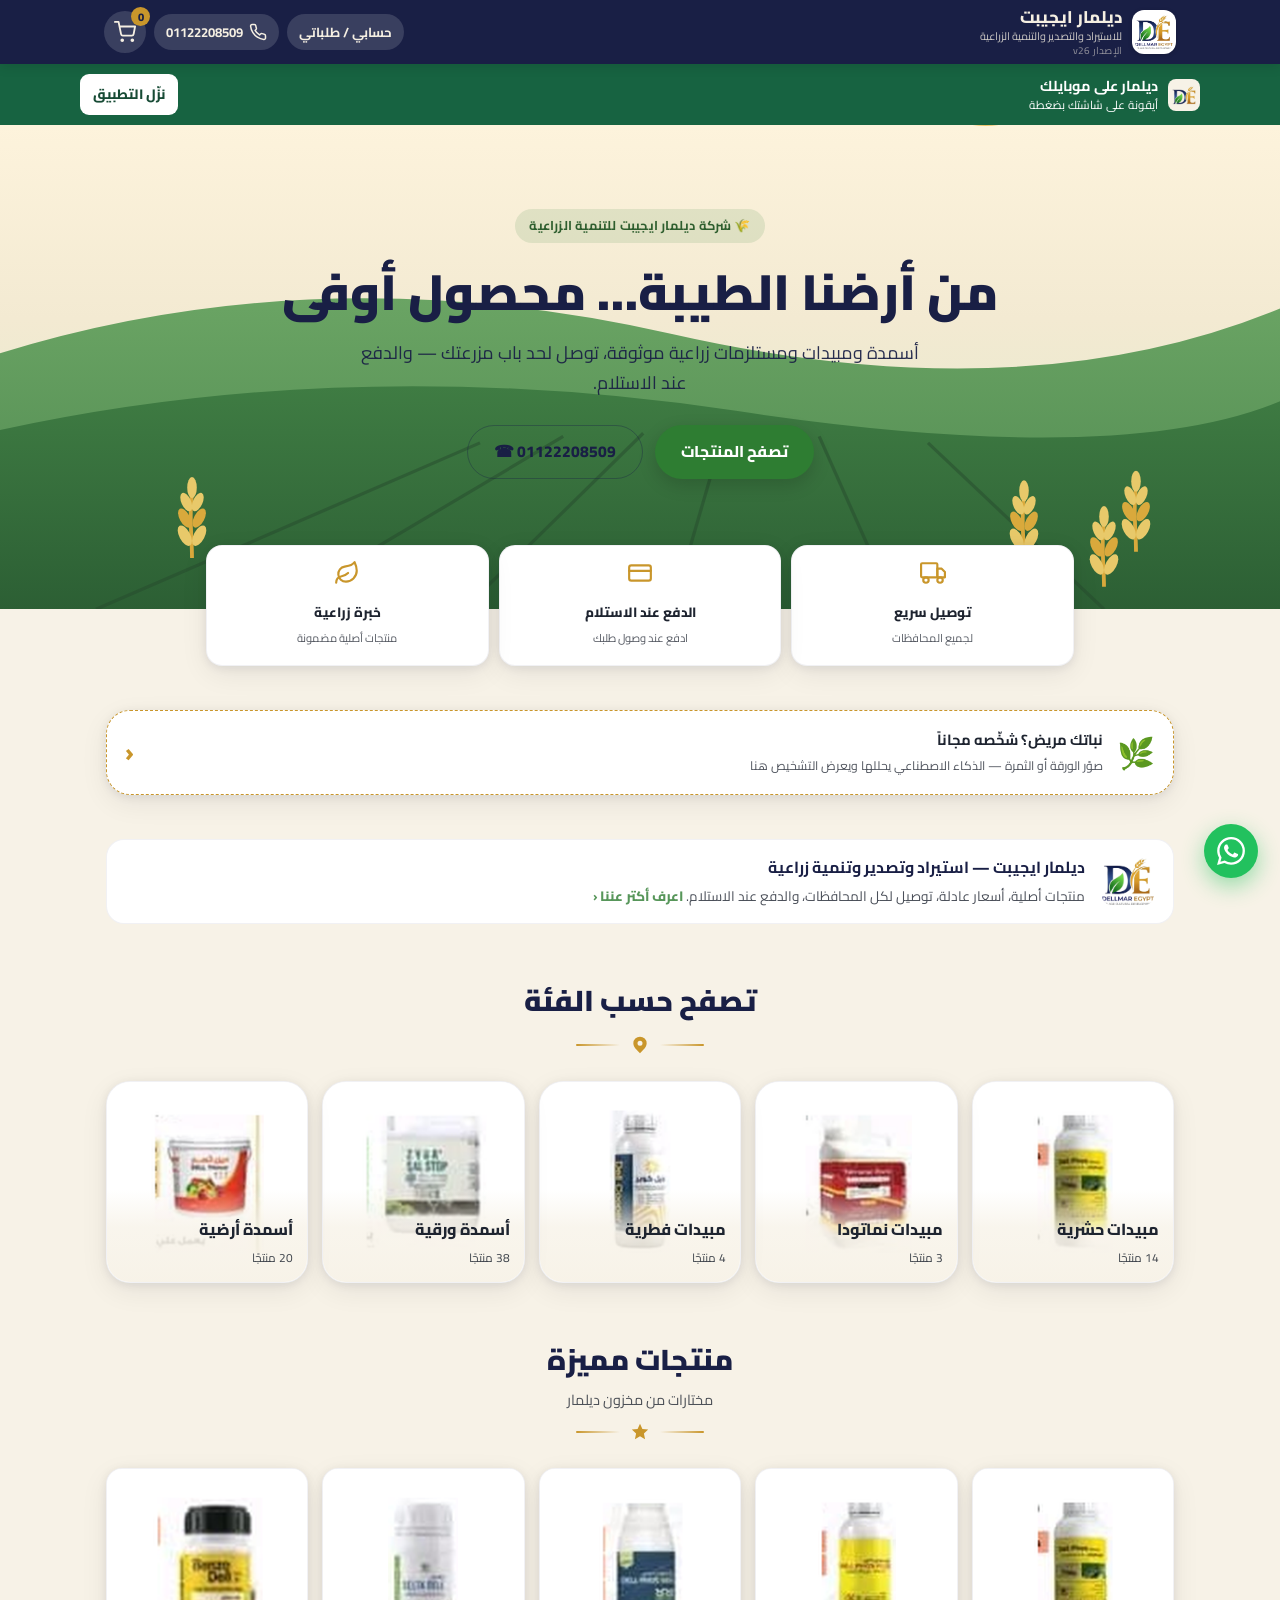
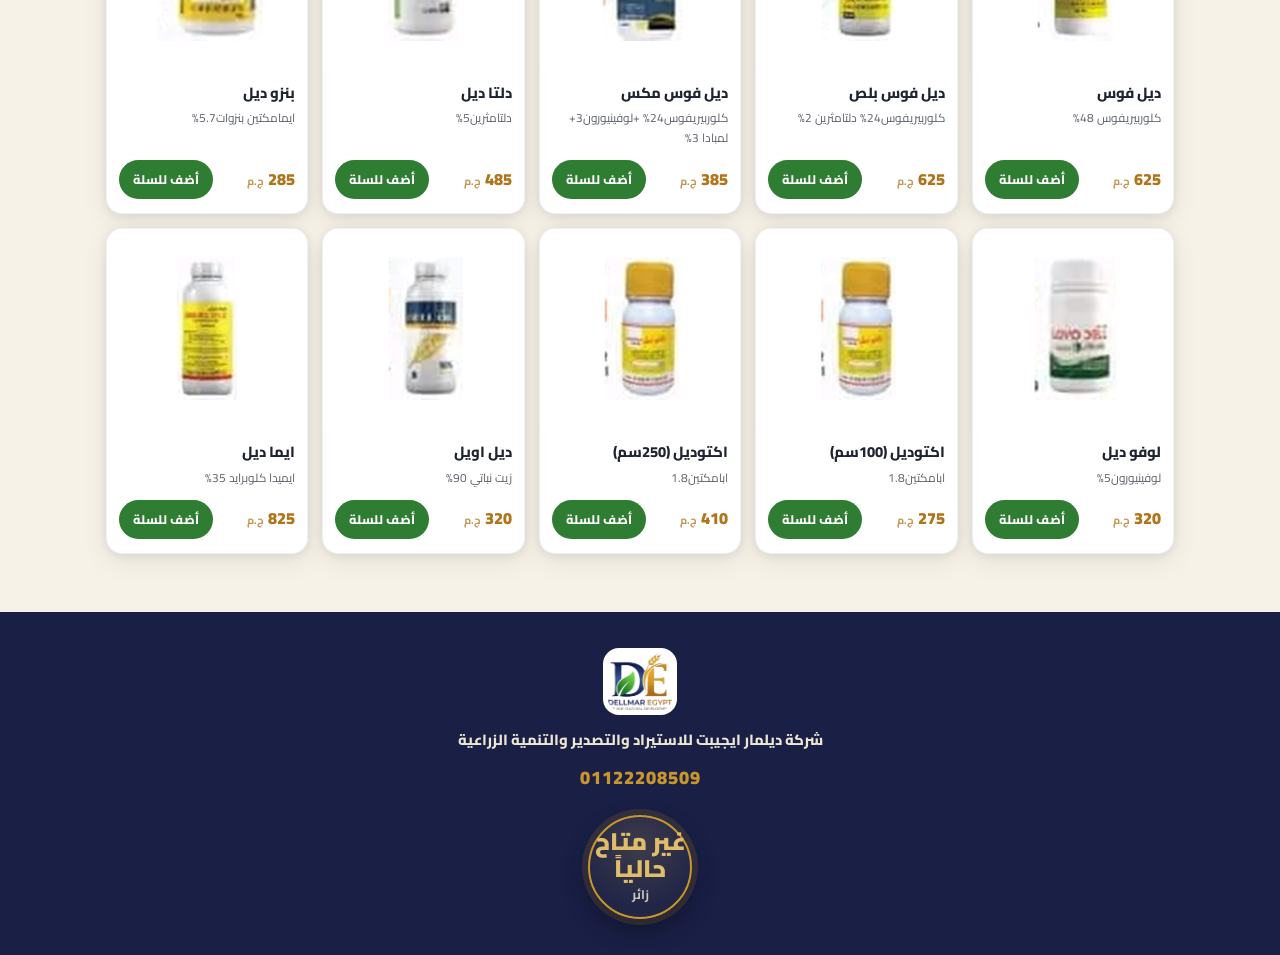
<file: index.html>
<!DOCTYPE html>
<html lang="ar" dir="rtl" data-theme="harvest">
<head>
<meta charset="UTF-8">
<meta name="viewport" content="width=device-width, initial-scale=1, viewport-fit=cover">
<title>ديلمار ايجيبت | مستلزمات الزراعة</title>
<meta name="description" content="متجر ديلمار ايجيبت للاستيراد والتصدير والتنمية الزراعية — أسمدة ومبيدات ومستلزمات زراعية. الدفع عند الاستلام.">
<meta name="theme-color" content="#191F45">
<link rel="manifest" href="manifest.webmanifest">
<link rel="icon" type="image/png" href="icons/icon-192.png">
<link rel="apple-touch-icon" href="icons/icon-192.png">
<meta name="mobile-web-app-capable" content="yes">
<meta name="apple-mobile-web-app-capable" content="yes">
<meta name="apple-mobile-web-app-status-bar-style" content="black-translucent">
<link rel="preconnect" href="https://fonts.googleapis.com">
<link rel="preconnect" href="https://fonts.gstatic.com" crossorigin>
<link href="https://fonts.googleapis.com/css2?family=Cairo:wght@400;600;700;800;900&family=Amiri:ital,wght@0,400;0,700;1,400&family=Tajawal:wght@400;500;700;800&display=swap" rel="stylesheet">
<link rel="stylesheet" href="css/base.css?v=26">
<link id="theme-css" rel="stylesheet" href="css/theme-harvest.css?v=26">
</head>
<body>
<div id="update-ready" hidden role="status">نسخة جديدة جاهزة <button type="button" id="update-reload">تحديث دلوقتي</button></div>

<header class="site-header">
  <div class="header-inner">
    <a class="brand" href="#/">
      <img class="brand-logo" src="images/logo.png" alt="شعار ديلمار ايجيبت">
      <span class="brand-text">
        <strong>ديلمار ايجيبت</strong>
        <small>للاستيراد والتصدير والتنمية الزراعية</small>
        <small class="app-ver" id="app-ver" dir="rtl">الإصدار v26</small>
      </span>
    </a>
    <div class="header-actions"><a class="header-phone header-account" href="#/login">حسابي / طلباتي</a>
      <a class="header-phone" href="tel:01122208509" aria-label="اتصل بنا">
        <svg viewBox="0 0 24 24" width="18" height="18" fill="none" stroke="currentColor" stroke-width="2" stroke-linecap="round" stroke-linejoin="round"><path d="M22 16.92v3a2 2 0 0 1-2.18 2 19.79 19.79 0 0 1-8.63-3.07 19.5 19.5 0 0 1-6-6 19.79 19.79 0 0 1-3.07-8.67A2 2 0 0 1 4.11 2h3a2 2 0 0 1 2 1.72c.127.96.361 1.903.7 2.81a2 2 0 0 1-.45 2.11L8.09 9.91a16 16 0 0 0 6 6l1.27-1.27a2 2 0 0 1 2.11-.45c.907.339 1.85.573 2.81.7A2 2 0 0 1 22 16.92z"/></svg>
        <span class="header-phone-num" dir="ltr">01122208509</span>
      </a>
      <a class="cart-btn" href="#/cart" aria-label="سلة المشتريات">
        <svg viewBox="0 0 24 24" width="22" height="22" fill="none" stroke="currentColor" stroke-width="2" stroke-linecap="round" stroke-linejoin="round"><circle cx="9" cy="21" r="1"/><circle cx="20" cy="21" r="1"/><path d="M1 1h4l2.68 13.39a2 2 0 0 0 2 1.61h9.72a2 2 0 0 0 2-1.61L23 6H6"/></svg>
        <span class="cart-count" id="cart-count" hidden>0</span>
      </a>
    </div>
  </div>
</header>

<section id="install-entry" aria-label="تطبيق ديلمار">
  <img src="icons/icon-192.png" width="32" height="32" alt="">
  <span><strong>ديلمار على موبايلك</strong><small>أيقونة على شاشتك بضغطة</small></span>
  <button type="button" id="install-go">نزّل التطبيق</button>
</section>
<dialog id="install-help" aria-labelledby="install-title" dir="rtl">
  <h2 id="install-title">نزّل ديلمار على جهازك</h2>
  <p id="install-steps"></p>
  <a id="install-apk" class="btn" href="https://github.com/dellmar-egypt/dellmar-egypt.github.io/releases/download/android-v1.0.0/Dellmar.apk" target="_blank" rel="noopener" hidden>تحميل التطبيق مباشرة (APK)</a>
  <p class="install-note">التثبيت من المتصفح مجاني، ومش محتاج متجر Google Play. ظهور اختيار التثبيت بيعتمد على المتصفح والجهاز.</p>
  <button type="button" id="install-close">تمام</button>
</dialog>

<main id="app" class="app-main" aria-live="polite"></main>

<footer class="site-footer">
  <div class="footer-inner">
    <img class="footer-logo" src="images/logo.png" alt="ديلمار ايجيبت">
    <p class="footer-company">شركة ديلمار ايجيبت للاستيراد والتصدير والتنمية الزراعية</p>
    <a class="footer-phone" href="tel:01122208509" dir="ltr">01122208509</a>
    <div class="visit-badge" role="status" aria-label="عدد زيارات الموقع">
      <span class="visit-badge-num" id="public-visit-total" aria-live="polite">…</span>
      <span class="visit-badge-label">زائر</span>
    </div>
  </div>
</footer>

<nav class="tabbar" aria-label="التنقل الرئيسي">
  <a href="#/" data-nav="home">
    <svg viewBox="0 0 24 24" width="22" height="22" fill="none" stroke="currentColor" stroke-width="2" stroke-linecap="round" stroke-linejoin="round"><path d="M3 9l9-7 9 7v11a2 2 0 0 1-2 2H5a2 2 0 0 1-2-2z"/><path d="M9 22V12h6v10"/></svg>
    <span>الرئيسية</span>
  </a>
  <a href="#/categories" data-nav="cats">
    <svg viewBox="0 0 24 24" width="22" height="22" fill="none" stroke="currentColor" stroke-width="2" stroke-linecap="round" stroke-linejoin="round"><path d="M11 20A7 7 0 0 1 9.8 6.1C15.5 5 17 4.48 19 2c1 2 2 4.18 2 8 0 5.5-4.78 10-10 10Z"/><path d="M2 21c0-3 1.85-5.36 5.08-6C9.5 14.52 12 13 13 12"/></svg>
    <span>التصنيفات</span>
  </a>
  <a href="#/cart" data-nav="cart">
    <svg viewBox="0 0 24 24" width="22" height="22" fill="none" stroke="currentColor" stroke-width="2" stroke-linecap="round" stroke-linejoin="round"><circle cx="9" cy="21" r="1"/><circle cx="20" cy="21" r="1"/><path d="M1 1h4l2.68 13.39a2 2 0 0 0 2 1.61h9.72a2 2 0 0 0 2-1.61L23 6H6"/></svg>
    <span>السلة</span>
  </a>
  <a href="#/login" data-nav="account"><svg viewBox="0 0 24 24" width="22" height="22" fill="none" stroke="currentColor" stroke-width="2"><circle cx="12" cy="8" r="4"/><path d="M4 22v-3a8 8 0 0 1 16 0v3"/></svg><span>حسابي</span></a>
  <a href="tel:01122208509" data-nav="call">
    <svg viewBox="0 0 24 24" width="22" height="22" fill="none" stroke="currentColor" stroke-width="2" stroke-linecap="round" stroke-linejoin="round"><path d="M22 16.92v3a2 2 0 0 1-2.18 2 19.79 19.79 0 0 1-8.63-3.07 19.5 19.5 0 0 1-6-6 19.79 19.79 0 0 1-3.07-8.67A2 2 0 0 1 4.11 2h3a2 2 0 0 1 2 1.72c.127.96.361 1.903.7 2.81a2 2 0 0 1-.45 2.11L8.09 9.91a16 16 0 0 0 6 6l1.27-1.27a2 2 0 0 1 2.11-.45c.907.339 1.85.573 2.81.7A2 2 0 0 1 22 16.92z"/></svg>
    <span>اتصل بنا</span>
  </a>
</nav>

<a class="wa-float" href="https://wa.me/201122208509" target="_blank" rel="noopener" aria-label="كلمنا على واتساب">
  <svg viewBox="0 0 24 24" width="28" height="28" fill="currentColor" aria-hidden="true"><path d="M17.472 14.382c-.297-.149-1.758-.867-2.03-.967-.273-.099-.471-.148-.67.15-.197.297-.767.966-.94 1.164-.173.199-.347.223-.644.075-.297-.15-1.255-.463-2.39-1.475-.883-.788-1.48-1.761-1.653-2.059-.173-.297-.018-.458.13-.606.134-.133.298-.347.446-.52.149-.174.198-.298.298-.497.099-.198.05-.371-.025-.52-.075-.149-.669-1.612-.916-2.207-.242-.579-.487-.5-.669-.51-.173-.008-.371-.01-.57-.01-.198 0-.52.074-.792.372-.272.297-1.04 1.016-1.04 2.479 0 1.462 1.065 2.875 1.213 3.074.149.198 2.096 3.2 5.077 4.487.709.306 1.262.489 1.694.625.712.227 1.36.195 1.871.118.571-.085 1.758-.719 2.006-1.413.248-.694.248-1.289.173-1.413-.074-.124-.272-.198-.57-.347m-5.421 7.403h-.004a9.87 9.87 0 01-5.031-1.378l-.361-.214-3.741.982.998-3.648-.235-.374a9.86 9.86 0 01-1.51-5.26c.001-5.45 4.436-9.884 9.888-9.884 2.64 0 5.122 1.03 6.988 2.898a9.825 9.825 0 012.893 6.994c-.003 5.45-4.437 9.884-9.885 9.884m8.413-18.297A11.815 11.815 0 0012.05 0C5.495 0 .16 5.335.157 11.892c0 2.096.547 4.142 1.588 5.945L.057 24l6.305-1.654a11.882 11.882 0 005.683 1.448h.005c6.554 0 11.89-5.335 11.893-11.893a11.821 11.821 0 00-3.48-8.413z"/></svg>
</a>

<script src="js/data.js?v=26"></script>
<script src="js/config.js?v=26"></script>
<script src="js/admin.js?v=26"></script>
<script src="js/app.js?v=26"></script>
<script src="js/install.js?v=26"></script>
</body>
</html>
</file>
<file: css/base.css>
/* ============================================================
   ديلمار ايجيبت — الطبقة الأساسية (التخطيط والمكوّنات)
   الألوان تأتي من ملف الثيم عبر متغيرات CSS
   ============================================================ */

*, *::before, *::after { box-sizing: border-box; margin: 0; padding: 0; }

:root {
  --radius-s: 10px;
  --radius-m: 16px;
  --radius-l: 24px;
  --shadow-card: 0 2px 10px rgba(16, 20, 46, .08), 0 8px 28px rgba(16, 20, 46, .07);
  --shadow-pop: 0 12px 40px rgba(16, 20, 46, .22);
  --header-h: 64px;
  --tabbar-h: 62px;
  --font-body: 'Cairo', 'Segoe UI', Tahoma, sans-serif;
  --font-display: 'Cairo', 'Segoe UI', Tahoma, sans-serif;
}

html { scroll-behavior: smooth; }

body {
  font-family: var(--font-body);
  background: var(--bg);
  color: var(--ink);
  line-height: 1.7;
  min-height: 100vh;
  padding-bottom: calc(var(--tabbar-h) + env(safe-area-inset-bottom, 0px));
  transition: background .3s ease;
}

img { max-width: 100%; display: block; }
a { color: inherit; text-decoration: none; }
button { font-family: inherit; cursor: pointer; border: none; background: none; color: inherit; }
input, select, textarea { font-family: inherit; font-size: 1rem; }

/* ---------- الترويسة ---------- */
.site-header {
  position: sticky; top: 0; z-index: 50;
  background: var(--header-bg);
  color: var(--header-ink);
  box-shadow: var(--header-shadow, 0 2px 12px rgba(0,0,0,.12));
}
.header-inner {
  max-width: 1100px; margin-inline: auto;
  height: var(--header-h);
  display: flex; align-items: center; gap: 12px;
  padding-inline: 14px;
}
.brand { display: flex; align-items: center; gap: 10px; min-width: 0; }
.brand-logo {
  width: 44px; height: 44px; object-fit: contain;
  border-radius: 12px; background: #fff; padding: 3px;
  box-shadow: 0 1px 4px rgba(0,0,0,.18);
}
.brand-text { display: flex; flex-direction: column; line-height: 1.3; min-width: 0; }
.brand-text strong { font-size: 1.06rem; font-weight: 800; white-space: nowrap; }
.brand-text small { font-size: .68rem; opacity: .82; white-space: nowrap; overflow: hidden; text-overflow: ellipsis; max-width: 42vw; }
.header-actions { margin-inline-start: auto; display: flex; align-items: center; gap: 8px; }
.header-phone {
  display: flex; align-items: center; gap: 6px;
  font-size: .82rem; font-weight: 700;
  padding: 7px 12px; border-radius: 999px;
  background: var(--header-chip-bg); color: var(--header-chip-ink);
  transition: transform .15s ease;
}
.header-phone:active { transform: scale(.95); }
.cart-btn {
  position: relative; display: grid; place-items: center;
  width: 42px; height: 42px; border-radius: 50%;
  background: var(--header-chip-bg); color: var(--header-chip-ink);
}
.cart-count {
  position: absolute; top: -4px; inset-inline-start: -4px;
  min-width: 19px; height: 19px; padding-inline: 5px;
  border-radius: 999px; font-size: .7rem; font-weight: 800;
  display: grid; place-items: center;
  background: var(--accent); color: var(--accent-ink);
}

/* ---------- البطل (Hero) ---------- */
.hero {
  position: relative; overflow: hidden;
  background: var(--hero-bg);
  color: var(--hero-ink);
}
.hero-scene { position: absolute; inset: 0; width: 100%; height: 100%; }
.hero-content {
  position: relative; z-index: 2;
  max-width: 1100px; margin-inline: auto;
  padding: 58px 20px 120px;
  text-align: center;
}
.hero-kicker {
  display: inline-flex; align-items: center; gap: 8px;
  font-size: .8rem; font-weight: 700; letter-spacing: .2px;
  padding: 6px 14px; border-radius: 999px;
  background: var(--hero-chip-bg); color: var(--hero-chip-ink);
  margin-bottom: 16px;
}
.hero-title {
  font-family: var(--font-display);
  font-size: clamp(1.7rem, 6.4vw, 3.1rem);
  font-weight: 900; line-height: 1.35;
  margin-bottom: 12px;
}
.hero-title em { font-style: normal; color: var(--hero-accent); }
.hero-sub {
  font-size: clamp(.95rem, 3vw, 1.12rem);
  opacity: .92; max-width: 560px; margin: 0 auto 26px;
}
.hero-ctas { display: flex; gap: 12px; justify-content: center; flex-wrap: wrap; }

/* ---------- الأزرار ---------- */
.btn {
  display: inline-flex; align-items: center; justify-content: center; gap: 8px;
  font-weight: 800; font-size: .98rem;
  padding: 13px 26px; border-radius: var(--btn-radius, 999px);
  background: var(--btn-bg); color: var(--btn-ink);
  box-shadow: var(--btn-shadow, 0 6px 18px rgba(0,0,0,.16));
  transition: transform .15s ease, box-shadow .2s ease, background .2s ease;
}
.btn:active { transform: translateY(1px) scale(.98); }
.btn-ghost {
  background: var(--btn-ghost-bg); color: var(--btn-ghost-ink);
  border: 1.5px solid var(--btn-ghost-border);
  box-shadow: none;
}
.btn-block { width: 100%; }
.btn[disabled] { opacity: .55; cursor: not-allowed; box-shadow: none; }

/* ---------- شريط الثقة ---------- */
.trust-strip {
  position: relative; z-index: 3;
  max-width: 900px; margin: -64px auto 0;
  display: grid; grid-template-columns: repeat(3, 1fr); gap: 10px;
  padding-inline: 16px;
}
.trust-item {
  background: var(--card-bg); color: var(--card-ink);
  border-radius: var(--radius-m);
  box-shadow: var(--shadow-card);
  padding: 14px 10px; text-align: center;
  border: var(--card-border, none);
}
.trust-item svg { color: var(--accent); margin-bottom: 6px; }
.trust-item strong { display: block; font-size: .84rem; font-weight: 800; }
.trust-item span { font-size: .7rem; opacity: .75; }

/* ---------- الأقسام ---------- */
.section {
  max-width: 1100px; margin-inline: auto;
  padding: 44px 16px 8px;
}
.section-head { text-align: center; margin-bottom: 26px; position: relative; }
.section-title {
  font-family: var(--font-display);
  font-size: clamp(1.3rem, 4.6vw, 1.8rem); font-weight: 900;
  color: var(--heading);
}
.section-sub { font-size: .9rem; opacity: .78; margin-top: 4px; }
.section-ornament { display: flex; align-items: center; justify-content: center; gap: 10px; margin-top: 10px; color: var(--accent); }
.section-ornament::before, .section-ornament::after {
  content: ""; height: 2px; width: 44px; border-radius: 2px;
  background: linear-gradient(to left, var(--accent), transparent);
}
.section-ornament::after { background: linear-gradient(to right, var(--accent), transparent); }

/* ---------- بطاقات التصنيفات ---------- */
.cat-grid {
  display: grid; grid-template-columns: repeat(2, 1fr); gap: 14px;
}
.cat-card {
  position: relative; overflow: hidden;
  border-radius: var(--radius-l);
  background: var(--card-bg);
  box-shadow: var(--shadow-card);
  border: var(--card-border, none);
  transition: transform .18s ease, box-shadow .2s ease;
}
.cat-card:active { transform: scale(.97); }
.cat-card-img { aspect-ratio: 1; object-fit: cover; width: 100%; }
.cat-card-body {
  position: absolute; inset-inline: 0; bottom: 0;
  padding: 26px 14px 12px;
  background: linear-gradient(to top, rgba(247,242,231,.97), rgba(247,242,231,.75) 60%, transparent);
  color: var(--navy);
}
.cat-card-body strong { display: block; font-size: 1rem; font-weight: 800; }
.cat-card-body span { font-size: .74rem; opacity: .85; }

/* ---------- بطاقات المنتجات ---------- */
.prod-grid {
  display: grid; grid-template-columns: repeat(2, 1fr); gap: 14px;
}
.prod-card {
  display: flex; flex-direction: column;
  background: var(--card-bg); color: var(--card-ink);
  border-radius: var(--radius-m); overflow: hidden;
  box-shadow: var(--shadow-card);
  border: var(--card-border, none);
  transition: transform .18s ease;
}
.prod-card:active { transform: scale(.98); }
.prod-thumb { position: relative; aspect-ratio: 1; background: var(--thumb-bg, #f4f1ea); }
.prod-thumb img { width: 100%; height: 100%; object-fit: cover; }
.badge-soon {
  position: absolute; top: 10px; inset-inline-start: 10px;
  font-size: .72rem; font-weight: 800;
  background: var(--soon-bg); color: var(--soon-ink);
  padding: 4px 10px; border-radius: 999px;
}
.prod-body { padding: 12px 12px 14px; display: flex; flex-direction: column; gap: 4px; flex: 1; }
.prod-name { font-size: .92rem; font-weight: 800; line-height: 1.5; }
.prod-ing { font-size: .74rem; opacity: .72; }
.prod-foot { margin-top: auto; display: flex; align-items: center; justify-content: space-between; gap: 8px; padding-top: 8px; }
.prod-price { font-weight: 900; font-size: 1.02rem; color: var(--price); white-space: nowrap; }
.prod-price small { font-size: .68rem; font-weight: 700; opacity: .75; }
.add-btn {
  display: inline-flex; align-items: center; gap: 5px;
  font-size: .78rem; font-weight: 800;
  padding: 8px 14px; border-radius: 999px;
  background: var(--btn-bg); color: var(--btn-ink);
  transition: transform .15s ease, opacity .2s;
}
.add-btn:active { transform: scale(.93); }
.add-btn[disabled] { opacity: .45; cursor: not-allowed; }

/* ---------- شرائح التصنيف الفرعي ---------- */
.chips { display: flex; gap: 8px; overflow-x: auto; padding: 2px 16px 12px; scrollbar-width: none; }
.chips::-webkit-scrollbar { display: none; }
.chip {
  flex: 0 0 auto;
  font-size: .82rem; font-weight: 700;
  padding: 8px 16px; border-radius: 999px;
  background: var(--chip-bg); color: var(--chip-ink);
  border: 1.5px solid var(--chip-border, transparent);
}
.chip.on { background: var(--chip-on-bg); color: var(--chip-on-ink); border-color: var(--chip-on-border, transparent); }

/* ---------- صفحة المنتج ---------- */
.pdp { max-width: 760px; margin-inline: auto; padding: 18px 16px 30px; }
.pdp-thumb {
  border-radius: var(--radius-l); overflow: hidden;
  box-shadow: var(--shadow-card); position: relative;
  background: var(--thumb-bg, #f4f1ea);
}
.pdp-thumb img { width: 100%; aspect-ratio: 1; object-fit: cover; }
.pdp-head { margin-top: 18px; }
.pdp-cat { font-size: .8rem; font-weight: 700; color: var(--accent); }
.pdp-name { font-family: var(--font-display); font-size: 1.5rem; font-weight: 900; margin-top: 2px; }
.pdp-price { font-size: 1.5rem; font-weight: 900; color: var(--price); margin-top: 8px; }
.pdp-price small { font-size: .85rem; font-weight: 700; }
.spec-table {
  margin-top: 18px; border-radius: var(--radius-m); overflow: hidden;
  background: var(--card-bg); box-shadow: var(--shadow-card); border: var(--card-border, none);
}
.spec-row { display: flex; justify-content: space-between; gap: 12px; padding: 12px 16px; font-size: .9rem; }
.spec-row + .spec-row { border-top: 1px dashed var(--line, rgba(0,0,0,.09)); }
.spec-row b { opacity: .65; font-weight: 700; }
.spec-row span { font-weight: 800; text-align: end; }
.pdp-actions { display: flex; gap: 12px; margin-top: 22px; align-items: center; }
.qty-stepper {
  display: inline-flex; align-items: center; gap: 2px;
  background: var(--card-bg); border-radius: 999px; box-shadow: var(--shadow-card);
  border: var(--card-border, none); padding: 4px;
}
.qty-stepper button {
  width: 40px; height: 40px; border-radius: 50%;
  font-size: 1.3rem; font-weight: 800;
  background: var(--chip-bg); color: var(--chip-ink);
}
.qty-stepper output { min-width: 34px; text-align: center; font-weight: 900; font-size: 1.05rem; }
.pdp-desc { margin-top: 22px; font-size: .92rem; opacity: .88; white-space: pre-line; }

/* ---------- السلة ---------- */
.cart-wrap { max-width: 760px; margin-inline: auto; padding: 22px 16px; }
.cart-line {
  display: flex; gap: 12px; align-items: center;
  background: var(--card-bg); border-radius: var(--radius-m);
  box-shadow: var(--shadow-card); border: var(--card-border, none);
  padding: 12px; margin-bottom: 12px;
}
.cart-line img { width: 72px; height: 72px; border-radius: var(--radius-s); object-fit: cover; }
.cart-line-info { flex: 1; min-width: 0; }
.cart-line-info strong { display: block; font-size: .92rem; font-weight: 800; }
.cart-line-info .line-price { font-size: .84rem; color: var(--price); font-weight: 800; margin-top: 2px; }
.cart-line-side { display: flex; flex-direction: column; align-items: center; gap: 6px; }
.qty-stepper.small button { width: 30px; height: 30px; font-size: 1rem; }
.qty-stepper.small output { min-width: 24px; font-size: .9rem; }
.line-remove { font-size: .72rem; opacity: .6; text-decoration: underline; }
.cart-total-card {
  margin-top: 18px; border-radius: var(--radius-m);
  background: var(--card-bg); box-shadow: var(--shadow-card); border: var(--card-border, none);
  padding: 16px;
}
.cart-total-row { display: flex; justify-content: space-between; font-size: .95rem; padding-block: 4px; }
.cart-total-row.grand { font-size: 1.15rem; font-weight: 900; color: var(--price); border-top: 1px dashed var(--line, rgba(0,0,0,.12)); margin-top: 8px; padding-top: 12px; }
.cart-empty { text-align: center; padding: 60px 20px; opacity: .8; }
.cart-empty svg { margin-bottom: 14px; color: var(--accent); }

/* ---------- إتمام الطلب ---------- */
.form-card {
  background: var(--card-bg); border-radius: var(--radius-l);
  box-shadow: var(--shadow-card); border: var(--card-border, none);
  padding: 22px 18px; margin-top: 16px;
}
.field { margin-bottom: 16px; }
.field label { display: block; font-size: .86rem; font-weight: 800; margin-bottom: 6px; }
.field input, .field select, .field textarea {
  width: 100%; padding: 13px 14px;
  border-radius: var(--radius-s);
  border: 1.5px solid var(--input-border, rgba(0,0,0,.14));
  background: var(--input-bg, #fff); color: var(--input-ink, inherit);
  outline: none; transition: border-color .2s, box-shadow .2s;
}
.field input:focus, .field select:focus, .field textarea:focus {
  border-color: var(--accent);
  box-shadow: 0 0 0 3px var(--focus-ring, rgba(0,0,0,.06));
}
.field textarea { min-height: 92px; resize: vertical; }
.field .hint { font-size: .72rem; opacity: .65; margin-top: 4px; }
.form-note { font-size: .8rem; text-align: center; opacity: .75; margin-top: 12px; }
.cod-banner {
  display: flex; gap: 10px; align-items: center;
  background: var(--cod-bg); color: var(--cod-ink);
  border-radius: var(--radius-m); padding: 12px 14px;
  font-size: .85rem; font-weight: 700; margin-top: 16px;
}

/* ---------- صفحة النجاح ---------- */
.done-wrap { max-width: 520px; margin: 60px auto; padding: 0 20px; text-align: center; }
.done-icon {
  width: 88px; height: 88px; margin: 0 auto 20px;
  border-radius: 50%; display: grid; place-items: center;
  background: var(--done-bg); color: var(--done-ink);
}
.done-order-no {
  display: inline-block; margin-top: 12px;
  font-weight: 900; font-size: 1.1rem;
  background: var(--chip-bg); color: var(--chip-ink);
  padding: 8px 20px; border-radius: 999px; letter-spacing: 1px;
}

/* ---------- رسالة تنبيه ---------- */
.flash {
  max-width: 760px; margin: 14px auto 0; padding: 12px 18px;
  border-radius: var(--radius-m); font-size: .88rem; font-weight: 700;
  background: var(--flash-bg, #fdecea); color: var(--flash-ink, #b3261e);
}

/* ---------- شريط سفلي ---------- */
.tabbar {
  position: fixed; bottom: 0; inset-inline: 0; z-index: 60;
  height: calc(var(--tabbar-h) + env(safe-area-inset-bottom, 0px));
  padding-bottom: env(safe-area-inset-bottom, 0px);
  display: grid; grid-template-columns: repeat(5, 1fr);
  background: var(--tabbar-bg); color: var(--tabbar-ink);
  box-shadow: 0 -4px 20px rgba(12, 16, 38, .14);
}
.tabbar a {
  display: flex; flex-direction: column; align-items: center; justify-content: center; gap: 3px;
  font-size: .68rem; font-weight: 700; opacity: .72;
  transition: opacity .2s;
}
.tabbar a.on { opacity: 1; color: var(--tabbar-on); }
.tabbar a.on svg { transform: translateY(-1px); }

/* ---------- التذييل ---------- */
.site-footer {
  margin-top: 50px;
  background: var(--footer-bg); color: var(--footer-ink);
  padding: 36px 20px 30px; text-align: center;
}
.footer-logo { width: 74px; margin: 0 auto 12px; border-radius: 16px; background: #fff; padding: 5px; }
.footer-company { font-size: .92rem; font-weight: 800; max-width: 420px; margin-inline: auto; }
.footer-phone { display: inline-block; margin-top: 10px; font-size: 1.15rem; font-weight: 900; color: var(--accent); letter-spacing: 1px; }
.footer-note { font-size: .76rem; opacity: .75; margin-top: 10px; }

/* ---------- سطح المكتب ---------- */
@media (min-width: 720px) {
  body { padding-bottom: 0; }
  .tabbar { display: none; }
  .cat-grid { grid-template-columns: repeat(5, 1fr); }
  .prod-grid { grid-template-columns: repeat(4, 1fr); }
  .brand-text small { max-width: none; }
  .hero-content { padding: 84px 20px 130px; }
}
@media (min-width: 1000px) {
  .prod-grid { grid-template-columns: repeat(5, 1fr); }
}

/* ---------- تنبيه عائم (Toast) ---------- */
.toast {
  position: fixed; bottom: calc(var(--tabbar-h) + 18px); inset-inline: 0;
  margin-inline: auto; width: max-content; max-width: 86vw;
  background: var(--heading, #191F45); color: #fff;
  font-size: .88rem; font-weight: 800;
  padding: 12px 22px; border-radius: 999px;
  box-shadow: var(--shadow-pop);
  opacity: 0; transform: translateY(12px);
  transition: opacity .25s ease, transform .25s ease;
  z-index: 100; pointer-events: none; text-align: center;
}
.toast.show { opacity: 1; transform: translateY(0); }

/* ---------- زر واتساب ---------- */
.btn-wa { background: #1FAF54; color: #fff; box-shadow: 0 6px 18px rgba(31,175,84,.3); }

/* ---------- بانر تشخيص النبات ---------- */
.doctor-banner {
  display: flex; align-items: center; gap: 14px;
  background: var(--card-bg); color: var(--card-ink);
  border-radius: var(--radius-l); box-shadow: var(--shadow-card);
  border: 1.5px dashed var(--accent);
  padding: 16px 18px; font-size: .92rem;
}
.doctor-banner-icon { font-size: 1.9rem; }
.doctor-banner small { opacity: .78; }
.doctor-banner-arrow { margin-inline-start: auto; font-size: 1.6rem; color: var(--accent); font-weight: 900; }

/* ---------- شخّص نباتك: خطوات مرقمة ومعاينة الصورة ---------- */
.diag-step { display: flex; gap: 12px; padding: 14px 0; border-bottom: 1px dashed var(--line); }
.diag-step:last-of-type { border-bottom: none; }
.step-num {
  flex: 0 0 auto; width: 30px; height: 30px; border-radius: 50%;
  background: var(--btn-bg); color: var(--btn-ink);
  font-weight: 800; display: flex; align-items: center; justify-content: center;
}
.step-sub { font-size: .82rem; opacity: .75; margin: 4px 0 10px; line-height: 1.7; }
.photo-pick {
  display: flex; align-items: center; justify-content: center; gap: 6px;
  width: 100%; padding: 14px; border-radius: 14px; cursor: pointer;
  border: 2px dashed var(--accent); background: var(--input-bg);
  color: var(--hero-accent); font-weight: 800; font-size: .95rem;
}
.photo-preview { margin-top: 10px; position: relative; }
.photo-preview img { width: 100%; border-radius: 14px; display: block; }
.photo-clear {
  position: absolute; top: 8px; inset-inline-start: 8px;
  background: rgba(0,0,0,.6); color: #fff; border: none; border-radius: 10px;
  padding: 7px 12px; font-size: .8rem; font-weight: 700; cursor: pointer;
}

/* ---------- زر واتساب العائم (كل الصفحات) ---------- */
.wa-float {
  position: fixed; z-index: 60;
  bottom: calc(var(--tabbar-h) + env(safe-area-inset-bottom, 0px) + 14px);
  inset-inline-start: 14px;
  width: 54px; height: 54px; border-radius: 50%;
  background: #22C15E; color: #fff;
  display: flex; align-items: center; justify-content: center;
  box-shadow: 0 8px 22px rgba(34,193,94,.45);
  transition: transform .15s ease;
}
.wa-float:hover { transform: scale(1.07); }
@media (min-width: 720px) {
  .wa-float { bottom: 22px; inset-inline-start: 22px; }
}

/* ---------- من نحن ---------- */
.about-card { text-align: start; }
.about-logo { width: 130px; display: block; margin: 0 auto 16px; }
.about-lead { font-size: 1rem; line-height: 1.9; font-weight: 600; }
.about-h { color: var(--heading); font-size: 1.02rem; font-weight: 900; margin: 18px 0 6px; }
.about-card p { line-height: 1.9; font-size: .93rem; }
.about-list { padding-inline-start: 18px; line-height: 1.9; font-size: .93rem; }
.about-list li { margin-bottom: 6px; }
.about-ctas { display: flex; gap: 10px; margin-top: 18px; flex-wrap: wrap; }
.about-strip {
  display: flex; gap: 14px; align-items: center;
  background: var(--card-bg); border: var(--card-border); border-radius: 18px; padding: 14px 16px;
}
.about-strip img { width: 58px; border-radius: 12px; background: #fff; padding: 3px; }
.about-strip strong { color: var(--heading); }
.about-strip p { font-size: .85rem; opacity: .8; margin-top: 4px; line-height: 1.7; }
.about-strip a { color: var(--hero-accent); font-weight: 800; text-decoration: none; }

/* حقل رفع مخفي بصرياً (يعمل على أندرويد) */
.vh-input { position: absolute !important; width: 1px !important; height: 1px !important; opacity: 0 !important; overflow: hidden; pointer-events: none; }

/* نتيجة التشخيص */
.diag-loading { text-align: center; padding: 18px; color: var(--ink-2); font-weight: 600; }
.diag-error { background: #fdecea; color: #b3261e; border-radius: 12px; padding: 14px; margin-top: 14px; font-weight: 600; text-align: center; }
.diag-result { background: #f3f8ee; border: 1px solid #dbe7c9; border-radius: 14px; padding: 16px; margin-top: 16px; }
.diag-result-head { display: flex; align-items: center; gap: 8px; font-size: 1.06rem; }
.diag-conf { margin-inline-start: auto; font-size: .8rem; color: var(--ink-2); font-weight: 600; }
.diag-meta { color: var(--ink-2); margin: 8px 0 0; font-size: .92rem; }
.diag-advice { margin: 10px 0 0; padding-inline-start: 20px; line-height: 1.9; }
.diag-prods { margin-top: 14px; }
.diag-prod-grid { display: grid; grid-template-columns: repeat(auto-fill, minmax(110px, 1fr)); gap: 10px; margin-top: 8px; }
.diag-prod { background: #fff; border: 1px solid var(--line); border-radius: 12px; padding: 8px; text-align: center; text-decoration: none; color: inherit; display: flex; flex-direction: column; gap: 4px; }
.diag-prod img { width: 100%; aspect-ratio: 1; object-fit: contain; }
.diag-prod span { font-size: .82rem; font-weight: 600; }
.diag-prod b { color: var(--green); font-size: .88rem; }
.diag-note { margin: 12px 0 0; font-size: .85rem; color: var(--ink-2); }
#d-diagnose:disabled { opacity: .55; cursor: not-allowed; }

.header-account { display:none; }
@media (min-width:900px) { .header-account { display:inline-flex; } }

/* Always-visible, non-overlay install entry. No prompt event or dismissal storage needed. */
#install-entry{position:sticky;top:var(--header-h);z-index:49;display:flex;align-items:center;gap:10px;padding:10px max(14px,calc((100% - 1120px)/2));background:#176341;color:#fff}
#install-entry[hidden]{display:none}
#install-entry img{border-radius:8px;flex-shrink:0}
#install-entry>span{display:flex;flex:1;flex-direction:column;line-height:1.5;min-width:0}
#install-entry strong{font-size:.9rem}
#install-entry small{font-size:.72rem}
#install-go,#install-close{border:0;border-radius:9px;background:#fff;color:#174b35;font:inherit;font-size:.85rem;font-weight:800;padding:9px 13px;cursor:pointer;white-space:nowrap}
#install-go:disabled{opacity:.6}
#install-help{margin:auto;border:0;border-radius:16px;padding:24px;max-width:440px;width:calc(100% - 32px);box-sizing:border-box;color:#191f45;line-height:1.9;max-height:85dvh;overflow:auto}
#install-help::backdrop{background:rgba(0,0,0,.55)}
#install-help h2{font-size:1.15rem;margin:0 0 12px}
#install-help p{margin:0 0 16px}
#install-help .install-note{font-size:.8rem;color:#53605a}
#install-close{background:#176341;color:#fff;min-width:90px}


.account-profile{max-width:540px;margin:20px auto}
.account-profile h2{font-size:1.1rem;margin-top:0}
.account-profile dl{margin:20px 0}
.account-profile dt{font-size:.85rem;color:var(--ink-2);margin-top:14px}
.account-profile dd{margin:4px 0 0;font-weight:700;text-align:start;overflow-wrap:anywhere}
.account-profile .btn{margin-bottom:10px}

.visit-badge{margin:22px auto 6px;width:104px;height:104px;border-radius:50%;display:flex;flex-direction:column;align-items:center;justify-content:center;gap:2px;background:radial-gradient(circle at 50% 30%,rgba(224,189,105,.18),rgba(224,189,105,.04) 72%);border:2px solid var(--accent);box-shadow:0 0 0 6px rgba(201,150,43,.14),0 10px 24px rgba(0,0,0,.35)}
.visit-badge-num{display:block;font-size:1.5rem;font-weight:900;color:#e0bd69;line-height:1.1;min-width:2ch}
.visit-badge-label{display:block;font-size:.78rem;font-weight:700;opacity:.85}
.customer-row{display:flex;flex-direction:column;gap:6px;padding:14px 0;border-bottom:1px solid var(--line);overflow-wrap:anywhere}
.customer-row span{text-align:right}
.customer-row small{color:var(--ink-2)}

#update-ready{position:fixed;top:8px;left:12px;right:12px;z-index:1000;display:flex;align-items:center;justify-content:center;gap:12px;background:#fff8dc;color:#191f45;box-shadow:0 3px 20px #0003;padding:12px;border-radius:10px;font-size:.85rem}
#update-ready[hidden]{display:none}
#update-ready button{font:inherit;font-weight:800;padding:8px 12px;border:0;border-radius:8px;background:#176341;color:#fff;cursor:pointer}
.danger-zone{max-width:540px;margin:20px auto;border:1px solid #e3b4b4}
.danger-zone h2{font-size:1.1rem;margin-top:0;color:#9f2525}
.btn-danger{background:#9f2525;color:#fff;border:0}
.btn-danger:disabled{opacity:.45}
.danger-actions{display:flex;gap:10px;flex-wrap:wrap;margin-top:12px}
#delete-confirm-input{width:100%;padding:12px;border:1px solid #ddd;border-radius:12px}

.brand-text .app-ver{display:block;margin-top:2px;font-size:.62rem;opacity:.55;letter-spacing:.02em}
</file>
<file: css/theme-harvest.css>
/* الاتجاه الأول: «الحصاد» — صباح الحقل الدافئ
   خلفية رملية كريمية، ترويسة كحلية، أخضر نباتي، لمسات ذهبية قمح */
:root {
  --bg: #F7F2E7;
  --ink: #1E2430;
  --heading: #191F45;
  --line: rgba(25, 31, 69, .10);

  --header-bg: #191F45;
  --header-ink: #F5EFE2;
  --header-chip-bg: rgba(255,255,255,.14);
  --header-chip-ink: #F5EFE2;

  --hero-bg: linear-gradient(180deg, #FDF3DC 0%, #F3EAD2 40%, #DCE7C8 100%);
  --hero-ink: #191F45;
  --hero-accent: #2E7D32;
  --hero-chip-bg: rgba(46, 125, 50, .12);
  --hero-chip-ink: #2E5E2E;

  --accent: #C9962B;
  --accent-ink: #191F45;
  --price: #B0741A;

  --btn-bg: #2E7D32; --btn-ink: #FFFFFF;
  --btn-ghost-bg: transparent; --btn-ghost-ink: #191F45; --btn-ghost-border: rgba(25,31,69,.35);

  --card-bg: #FFFFFF; --card-ink: #1E2430; --card-border: 1px solid rgba(25,31,69,.06);
  --thumb-bg: #F1EBDC;
  --chip-bg: #EFE8D5; --chip-ink: #4A4A38;
  --chip-on-bg: #2E7D32; --chip-on-ink: #fff;
  --input-bg: #FFFDF7; --input-border: rgba(25,31,69,.16); --focus-ring: rgba(201,150,43,.18);

  --soon-bg: #C9962B; --soon-ink: #191F45;
  --cod-bg: #E9F2E2; --cod-ink: #2E5E2E;
  --done-bg: #2E7D32; --done-ink: #fff;

  --tabbar-bg: #FFFFFF; --tabbar-ink: #191F45; --tabbar-on: #2E7D32;
  --footer-bg: #191F45; --footer-ink: #EDE6D4;
}
</file>
